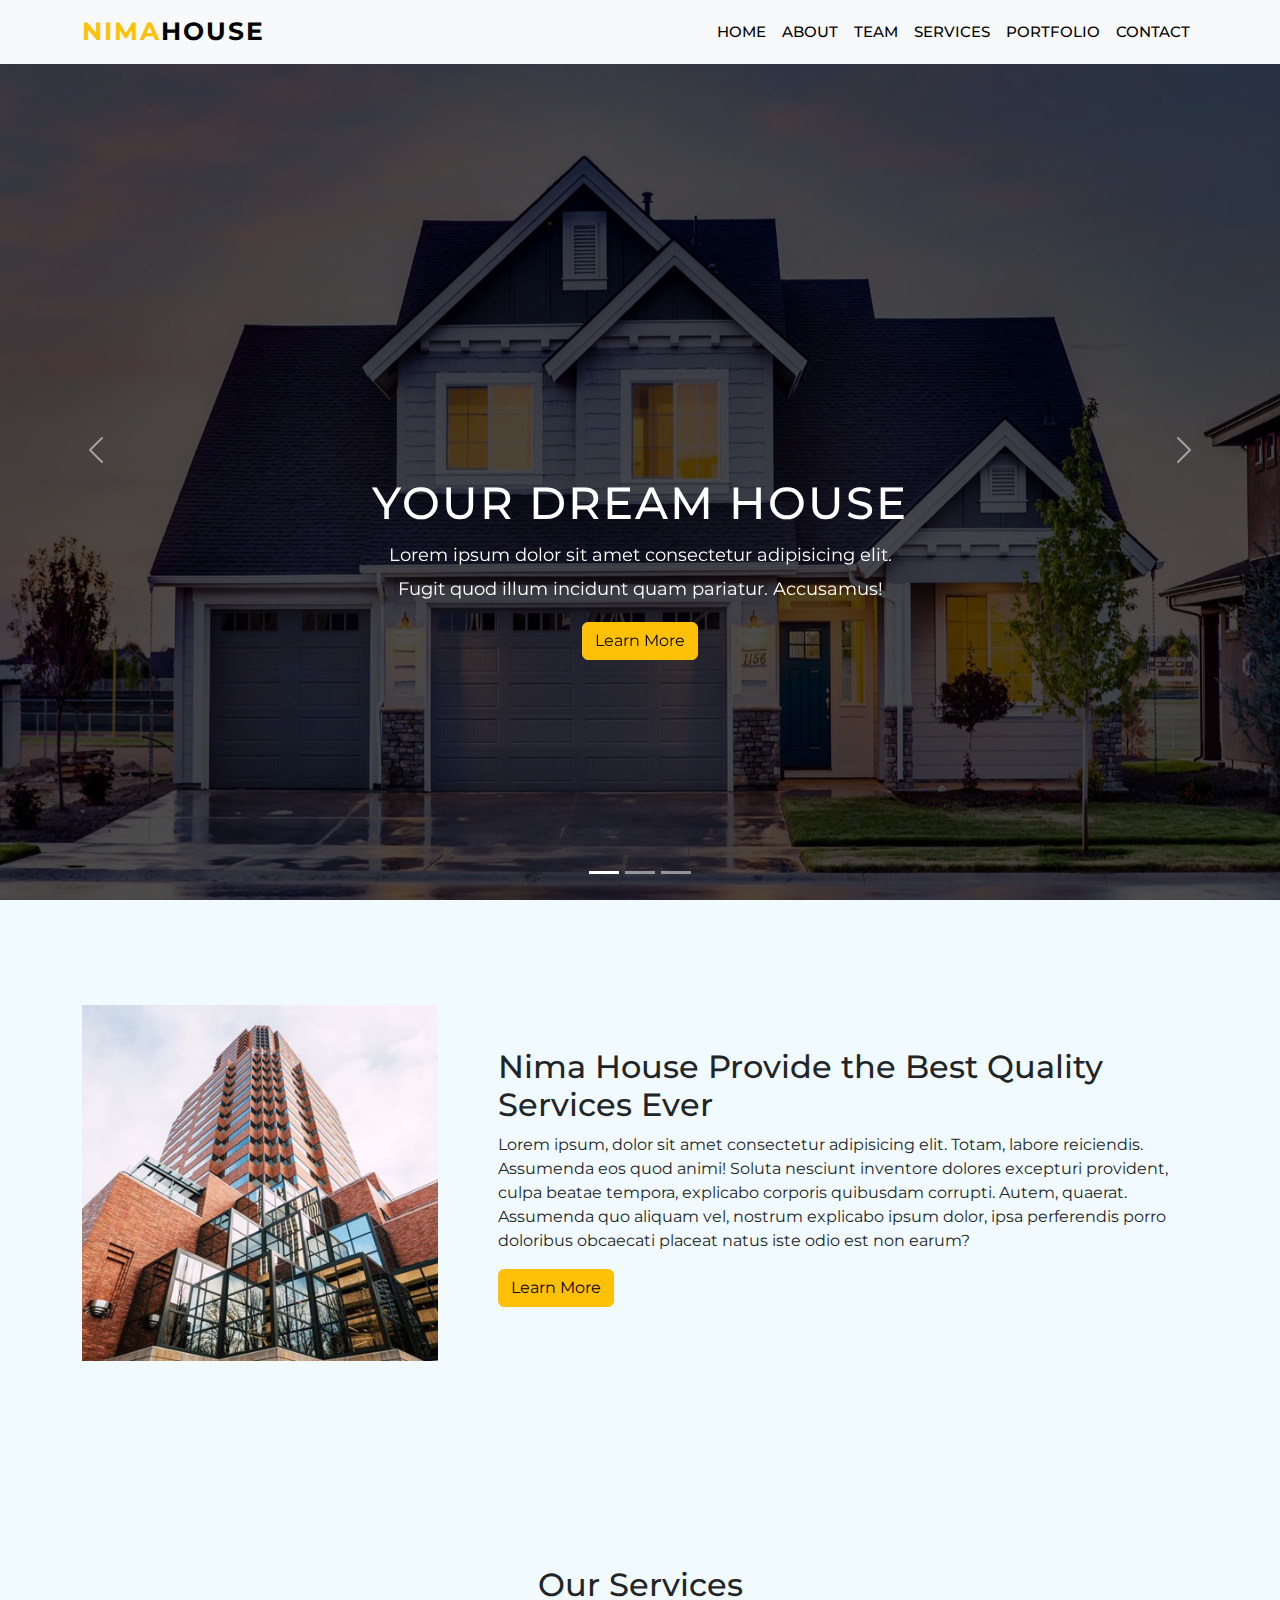
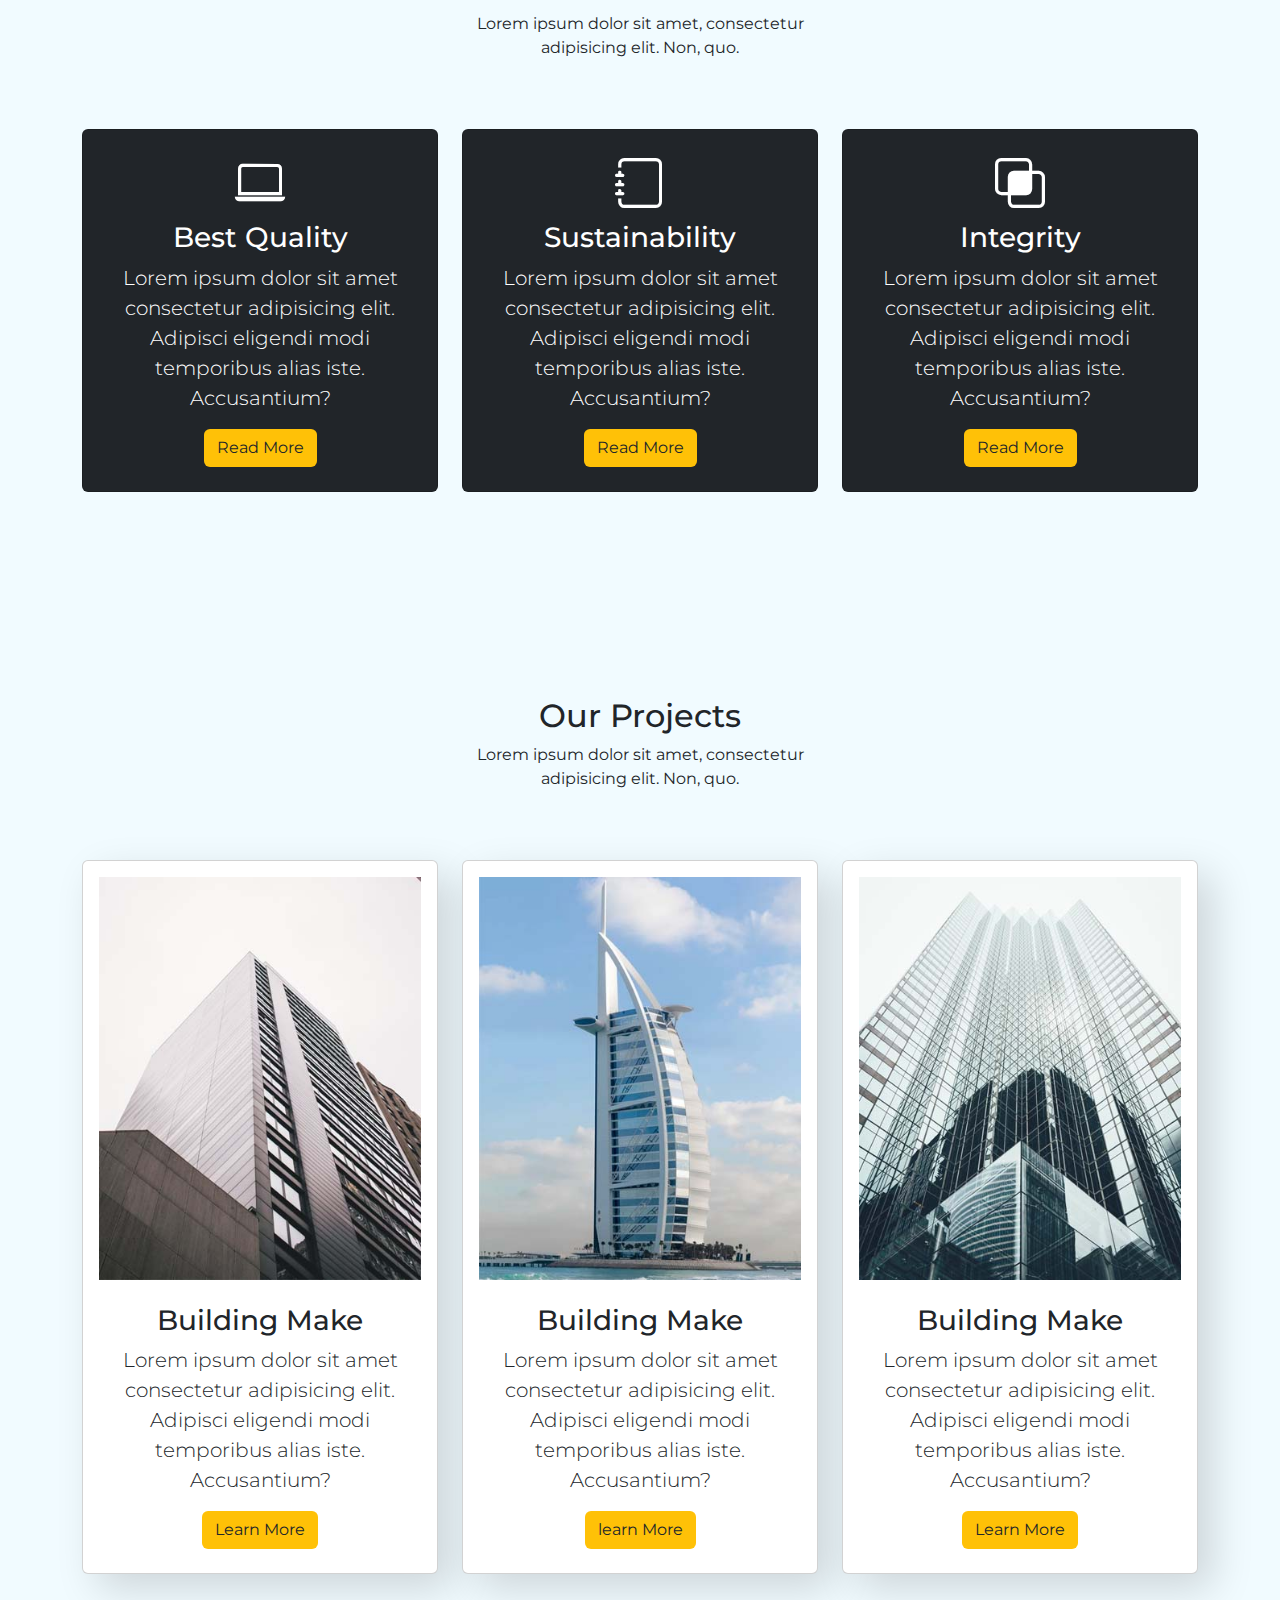
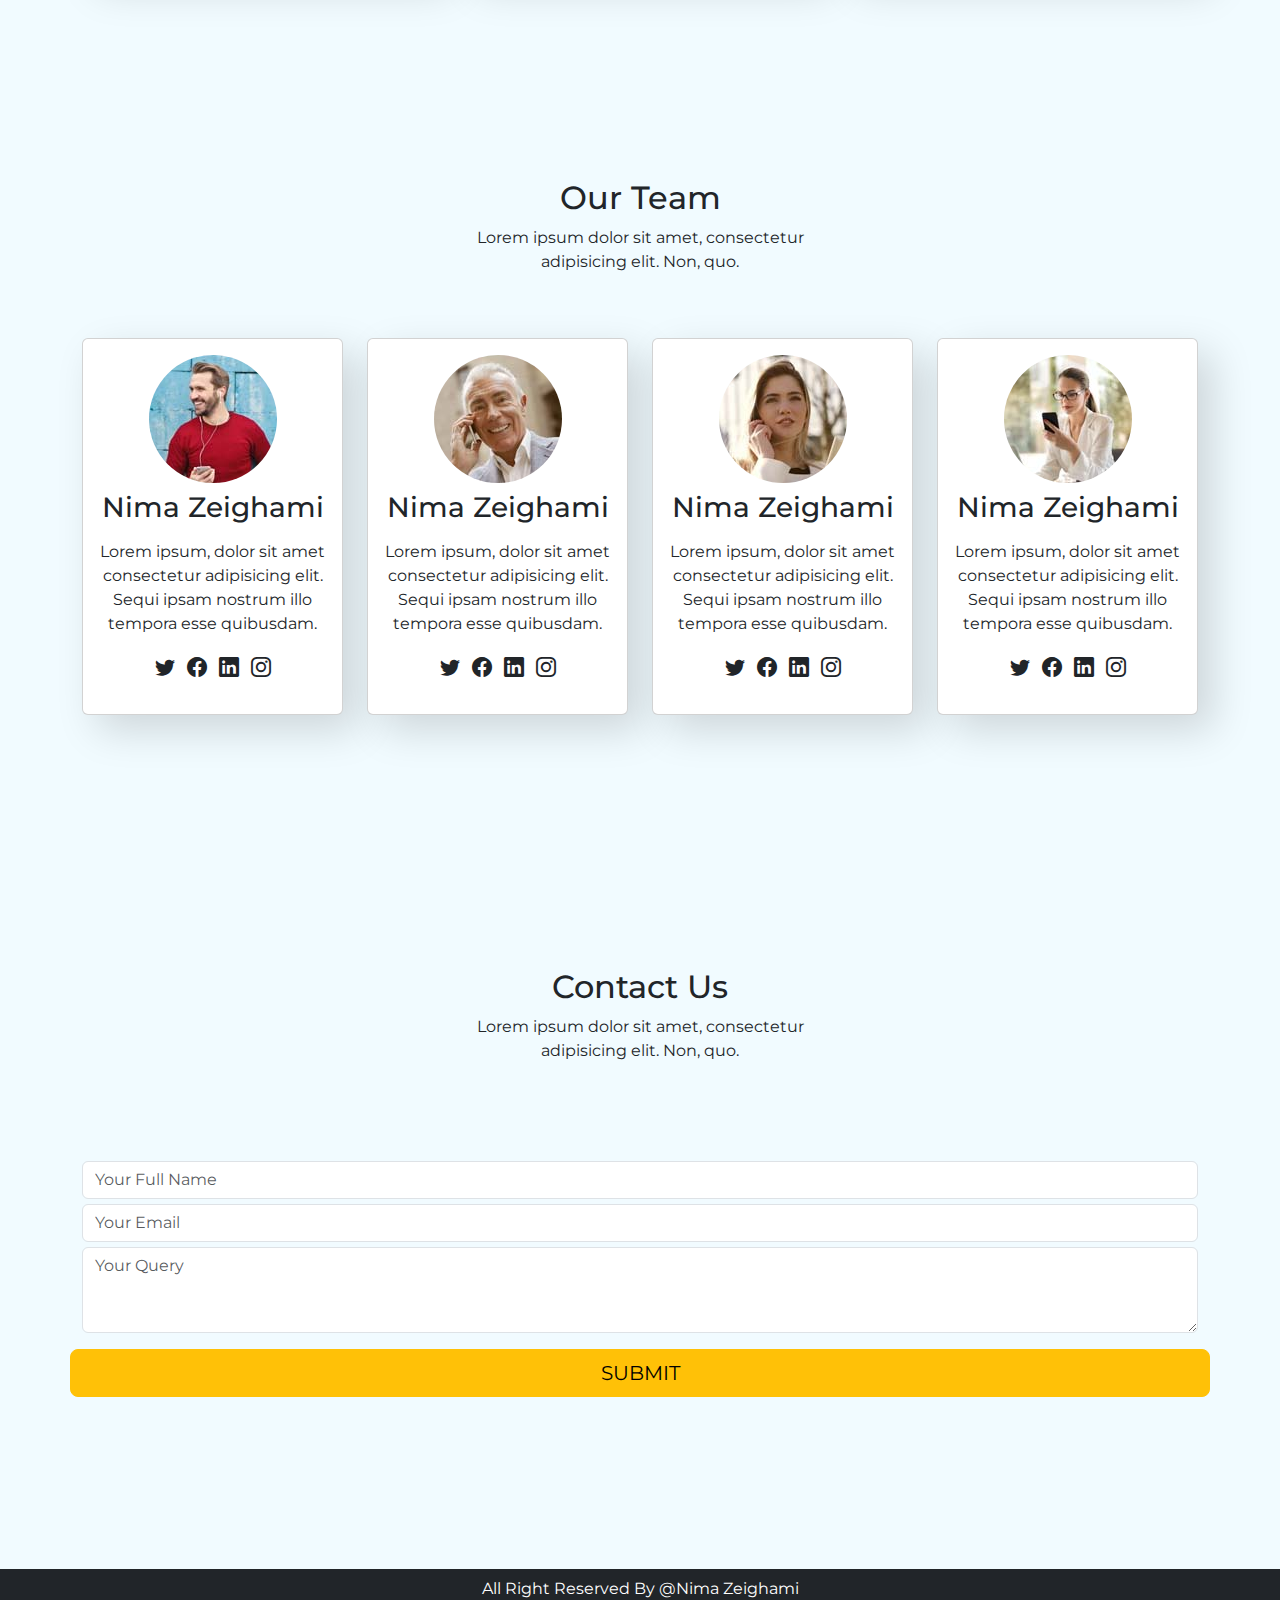
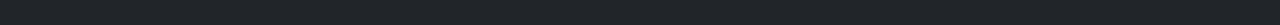
<file: Dream House/index.html>
<!DOCTYPE html>
<html lang="en">
<head>
    <meta charset="UTF-8">
    <meta http-equiv="X-UA-Compatible" content="IE=edge">
    <meta name="viewport" content="width=device-width, initial-scale=1.0">
    <title>Dream House</title>
    <link rel="stylesheet" href="https://cdn.jsdelivr.net/npm/bootstrap-icons@1.10.3/font/bootstrap-icons.css">
    <link href="https://cdn.jsdelivr.net/npm/bootstrap@5.1.3/dist/css/bootstrap.min.css" rel="stylesheet">    
    <link rel="stylesheet" href="style.css">
</head>
<body>
    

    <nav class="navbar navbar-expand-lg navbar-light bg-light fixed-top">
        <div class="container">
          <a class="navbar-brand" href="#"><span class="text-warning">Nima</span>House</a>
          <button class="navbar-toggler" type="button" data-bs-toggle="collapse" data-bs-target="#navbarSupportedContent" aria-controls="navbarSupportedContent" aria-expanded="false" aria-label="Toggle navigation">
            <span class="navbar-toggler-icon"></span>
          </button>
          <div class="collapse navbar-collapse" id="navbarSupportedContent">
            <ul class="navbar-nav    ms-auto mb-2 mb-lg-0">
              <li class="nav-item">
                <a class="nav-link" href="#home">HOME</a>
              </li>
              
              <li class="nav-item">
                <a class="nav-link" href="#about">ABOUT</a>
              </li>
              
              <li class="nav-item">
                <a class="nav-link" href="#team">TEAM</a>
              </li>
              
              <li class="nav-item">
                <a class="nav-link" href="#services">SERVICES</a>
              </li>
              
              <li class="nav-item">
                <a class="nav-link" href="#portfolio">PORTFOLIO</a>
              </li>
              
              <li class="nav-item">
                <a class="nav-link" href="#contact">CONTACT</a>
              </li>
              
              
            </ul>
            
          </div>
        </div>
      </nav>


      <div id="carouselExampleCaptions" class="carousel slide" data-bs-ride="carousel">
        <div class="carousel-indicators">
          <button type="button" data-bs-target="#carouselExampleCaptions" data-bs-slide-to="0" class="active" aria-current="true" aria-label="Slide 1"></button>
          <button type="button" data-bs-target="#carouselExampleCaptions" data-bs-slide-to="1" aria-label="Slide 2"></button>
          <button type="button" data-bs-target="#carouselExampleCaptions" data-bs-slide-to="2" aria-label="Slide 3"></button>
        </div>
        <div class="carousel-inner">
          <div class="carousel-item active">
            <img src="img/home-1.jpg" class="d-block w-100" alt="...">
            <div class="carousel-caption">
              <h5>Your Dream House</h5>
              <p>Lorem ipsum dolor sit amet consectetur adipisicing elit. Fugit quod illum incidunt quam pariatur. Accusamus!</p>
              <p><a href="#" class="btn btn-warning mt-3">Learn More</a></p>
            </div> 
          </div>
          <div class="carousel-item">
            <img src="img/home-2.jpg" class="d-block w-100" alt="...">
            <div class="carousel-caption">
                <h5>Beautiful House</h5>
                <p>Lorem ipsum dolor sit amet consectetur adipisicing elit. Fugit quod illum incidunt quam pariatur. Accusamus!</p>
                <p><a href="#" class="btn btn-warning mt-3">Learn More</a></p>
            </div>
          </div>

          <div class="carousel-item">
            <img src="img/house4.jpg" class="d-block w-100" alt="...">
            <div class="carousel-caption">
                <h5> Newest Technology</h5>
                <p>Lorem ipsum dolor sit amet consectetur adipisicing elit. Fugit quod illum incidunt quam pariatur. Accusamus!</p>
                <p><a href="#" class="btn btn-warning mt-3">Learn More</a></p>
            </div>
          </div>
        </div>
        <button class="carousel-control-prev" type="button" data-bs-target="#carouselExampleCaptions" data-bs-slide="prev">
          <span class="carousel-control-prev-icon" aria-hidden="true"></span>
          <span class="visually-hidden">Previous</span>
        </button>
        <button class="carousel-control-next" type="button" data-bs-target="#carouselExampleCaptions" data-bs-slide="next">
          <span class="carousel-control-next-icon" aria-hidden="true"></span>
          <span class="visually-hidden">Next</span>
        </button>
      </div>
    
      

    <!-- about section starts -->
	<section class="about section-padding" id="about">
		<div class="container">
			<div class="row">
				<div class="col-lg-4 col-md-12 col-12">
					<div class="about-img"><img alt="" class="img-fluid" src="img/about.jpg"></div>
				</div>
				<div class="col-lg-8 col-md-12 col-12 ps-lg-5 mt-md-5">
					<div class="about-text">
						<h2>Nima House Provide the Best Quality<br>
						Services Ever</h2>
						<p>Lorem ipsum, dolor sit amet consectetur adipisicing elit. Totam, labore reiciendis. Assumenda eos quod animi! Soluta nesciunt inventore dolores excepturi provident, culpa beatae tempora, explicabo corporis quibusdam corrupti. Autem, quaerat. Assumenda quo aliquam vel, nostrum explicabo ipsum dolor, ipsa perferendis porro doloribus obcaecati placeat natus iste odio est non earum?</p><a class="btn btn-warning" href="#">Learn More</a>
					</div>
				</div>
			</div>
		</div>
	</section>
    <!-- about section Ends -->

    	<!-- services section Starts -->
	<section class="services section-padding" id="services">
		<div class="container">
			<div class="row">
				<div class="col-md-12">
					<div class="section-header text-center pb-5">
						<h2>Our Services</h2>
						<p>Lorem ipsum dolor sit amet, consectetur<br>
						adipisicing elit. Non, quo.</p>
					</div>
				</div>
			</div>
			<div class="row">
				<div class="col-12 col-md-12 col-lg-4">
					<div class="card text-white text-center bg-dark pb-2">
						<div class="card-body">
							<i class="bi bi-laptop"></i>
							<h3 class="card-title">Best Quality</h3>
							<p class="lead">Lorem ipsum dolor sit amet consectetur adipisicing elit. Adipisci eligendi modi temporibus alias iste. Accusantium?</p><button class="btn bg-warning text-dark">Read More</button>
						</div>
					</div>
				</div>
				<div class="col-12 col-md-12 col-lg-4">
					<div class="card text-white text-center bg-dark pb-2">
						<div class="card-body">
							<i class="bi bi-journal"></i>
							<h3 class="card-title">Sustainability</h3>
							<p class="lead">Lorem ipsum dolor sit amet consectetur adipisicing elit. Adipisci eligendi modi temporibus alias iste. Accusantium?</p><button class="btn bg-warning text-dark">Read More</button>
						</div>
					</div>
				</div>
				<div class="col-12 col-md-12 col-lg-4">
					<div class="card text-white text-center bg-dark pb-2">
						<div class="card-body">
							<i class="bi bi-intersect"></i>
							<h3 class="card-title">Integrity</h3>
							<p class="lead">Lorem ipsum dolor sit amet consectetur adipisicing elit. Adipisci eligendi modi temporibus alias iste. Accusantium?</p><button class="btn bg-warning text-dark">Read More</button>
						</div>
					</div>
				</div>
			</div>
		</div>
	</section>
     <!-- services section Ends -->
    

    <!-- portfolio strats -->
	<section class="portfolio section-padding" id="portfolio">
		<div class="container">
			<div class="row">
				<div class="col-md-12">
					<div class="section-header text-center pb-5">
						<h2>Our Projects</h2>
						<p>Lorem ipsum dolor sit amet, consectetur<br>
						adipisicing elit. Non, quo.</p>
					</div>
				</div>
			</div>
			<div class="row">
				<div class="col-12 col-md-12 col-lg-4">
					<div class="card text-light text-center bg-white pb-2">
						<div class="card-body text-dark">
							<div class="img-area mb-4"><img alt="" class="img-fluid" src="img/project-1.jpg"></div>
							<h3 class="card-title">Building Make</h3>
							<p class="lead">Lorem ipsum dolor sit amet consectetur adipisicing elit. Adipisci eligendi modi temporibus alias iste. Accusantium?</p><button class="btn bg-warning text-dark">Learn More</button>
						</div>
					</div>
				</div>
				<div class="col-12 col-md-12 col-lg-4">
					<div class="card text-light text-center bg-white pb-2">
						<div class="card-body text-dark">
							<div class="img-area mb-4"><img alt="" class="img-fluid" src="img/project-2.jpg"></div>
							<h3 class="card-title">Building Make</h3>
							<p class="lead">Lorem ipsum dolor sit amet consectetur adipisicing elit. Adipisci eligendi modi temporibus alias iste. Accusantium?</p><button class="btn bg-warning text-dark">learn More</button>
						</div>
					</div>
				</div>
				<div class="col-12 col-md-12 col-lg-4">
					<div class="card text-light text-center bg-white pb-2">
						<div class="card-body text-dark">
							<div class="img-area mb-4"><img alt="" class="img-fluid" src="img/project-3.jpg"></div>
							<h3 class="card-title">Building Make</h3>
							<p class="lead">Lorem ipsum dolor sit amet consectetur adipisicing elit. Adipisci eligendi modi temporibus alias iste. Accusantium?</p><button class="btn bg-warning text-dark">Learn More</button>
						</div>
					</div>
				</div>
			</div>
		</div>
	</section>
    <!-- portfolio ends -->


    <!-- team starts -->
	<section class="team section-padding" id="team">
		<div class="container">
			<div class="row">
				<div class="col-md-12">
					<div class="section-header text-center pb-5">
						<h2>Our Team</h2>
						<p>Lorem ipsum dolor sit amet, consectetur<br>
						adipisicing elit. Non, quo.</p>
					</div>
				</div>
			</div>
			<div class="row">
				<div class="col-12 col-md-6 col-lg-3">
					<div class="card text-center">
						<div class="card-body">
							<img alt="" class="img-fluid rounded-circle" src="img/team-1.jpg">
							<h3 class="card-title py-2">Nima Zeighami</h3>
							<p class="card-text">Lorem ipsum, dolor sit amet consectetur adipisicing elit. Sequi ipsam nostrum illo tempora esse quibusdam.</p>
							<p class="socials"><i class="bi bi-twitter text-dark mx-1"></i> <i class="bi bi-facebook text-dark mx-1"></i> <i class="bi bi-linkedin text-dark mx-1"></i> <i class="bi bi-instagram text-dark mx-1"></i></p>
						</div>
					</div>
				</div>
				<div class="col-12 col-md-6 col-lg-3">
					<div class="card text-center">
						<div class="card-body">
							<img alt="" class="img-fluid rounded-circle" src="img/team-2.jpg">
							<h3 class="card-title py-2">Nima Zeighami</h3>
							<p class="card-text">Lorem ipsum, dolor sit amet consectetur adipisicing elit. Sequi ipsam nostrum illo tempora esse quibusdam.</p>
							<p class="socials"><i class="bi bi-twitter text-dark mx-1"></i> <i class="bi bi-facebook text-dark mx-1"></i> <i class="bi bi-linkedin text-dark mx-1"></i> <i class="bi bi-instagram text-dark mx-1"></i></p>
						</div>
					</div>
				</div>
				<div class="col-12 col-md-6 col-lg-3">
					<div class="card text-center">
						<div class="card-body">
							<img alt="" class="img-fluid rounded-circle" src="img/team-3.jpg">
							<h3 class="card-title py-2">Nima Zeighami</h3>
							<p class="card-text">Lorem ipsum, dolor sit amet consectetur adipisicing elit. Sequi ipsam nostrum illo tempora esse quibusdam.</p>
							<p class="socials"><i class="bi bi-twitter text-dark mx-1"></i> <i class="bi bi-facebook text-dark mx-1"></i> <i class="bi bi-linkedin text-dark mx-1"></i> <i class="bi bi-instagram text-dark mx-1"></i></p>
						</div>
					</div>
				</div>
				<div class="col-12 col-md-6 col-lg-3">
					<div class="card text-center">
						<div class="card-body">
							<img alt="" class="img-fluid rounded-circle" src="img/team-4.jpg">
							<h3 class="card-title py-2">Nima Zeighami</h3>
							<p class="card-text">Lorem ipsum, dolor sit amet consectetur adipisicing elit. Sequi ipsam nostrum illo tempora esse quibusdam.</p>
							<p class="socials"><i class="bi bi-twitter text-dark mx-1"></i> <i class="bi bi-facebook text-dark mx-1"></i> <i class="bi bi-linkedin text-dark mx-1"></i> <i class="bi bi-instagram text-dark mx-1"></i></p>
						</div>
					</div>
				</div>
			</div>
		</div>
	</section>
    <!-- team ends -->



    <!-- Contact starts -->
	<section class="contact section-padding" id="contact">
		<div class="container mt-5 mb-5">
			<div class="row">
				<div class="col-md-12">
					<div class="section-header text-center pb-5">
						<h2>Contact Us</h2>
						<p>Lorem ipsum dolor sit amet, consectetur<br>
						adipisicing elit. Non, quo.</p>
					</div>
				</div>
			</div>
			<div class="row m-0">
				<div class="col-md-12 p-0 pt-4 pb-4">
                    <div class="row">
                        <div class="col-md-12">
                            <div class="md-3">
                                <input type="text" class="form-control " required placeholder="Your Full Name">
                            </div>
                        </div>
                        <div class="col-md-12">
                            <div class="md-3">
                                <input type="email" class="form-control " required placeholder="Your Email">
                            </div>
                        </div>
                        <div class="col-md-12">
                            <div class="md-3">
                                <textarea name=""rows="3" required class="form-control" placeholder="Your Query "></textarea>
                            </div>
                        </div>

                        <button class="btn btn-warning btn-lg btn-clock mt-3">SUBMIT</button>

                    </div>

				</div>
			</div>
		</div>
	</section>
    
    <!-- contact ends -->
	<!-- footer starts -->
	<footer class="bg-dark p-2 text-center">
		<div class="container">
			<p class="text-white">All Right Reserved By @Nima Zeighami</p>
		</div>
	</footer>
	<!-- footer ends -->












    <script src="https://cdn.jsdelivr.net/npm/bootstrap@5.1.3/dist/js/bootstrap.bundle.min.js" ></script>
</body>
</html>
</file>
<file: Dream House/style.css>
@import url('https://fonts.googleapis.com/css2?family=Montserrat:wght@400;500;700&display=swap');
* {
	font-family: 'Montserrat', sans-serif;
}
body {
	background: #f1fbff;
}
.section-padding {
	padding: 100px 0;
}
.carousel-item {
	height: 100vh;
	min-height: 300px;
}
.carousel-caption {
	bottom: 220px;
	z-index: 2;
}
.carousel-caption h5 {
	font-size: 45px;
	text-transform: uppercase;
	letter-spacing: 2px;
	margin-top: 25px;
}
.carousel-caption p {
	width: 60%;
	margin: auto;
	font-size: 18px;
	line-height: 1.9;
}
.carousel-inner:before {
	content: '';
	position: absolute;
	width: 100%;
	height: 100%;
	top: 0;
	left: 0;
	background: rgba(0, 0, 0, 0.7);
	z-index: 1;
}
.navbar .getstarted {
	background: #106eea;
	margin-left: 30px;
	border-radius: 4px;
	font-weight: 400;
	color: #fff;
	text-decoration: none;
	padding: .5rem 1rem;
	line-height: 2.3;
}
.navbar-nav a {
	font-size: 15px;
	text-transform: uppercase;
	font-weight: 500;
}
.navbar-light .navbar-brand {
	color: #000;
	font-size: 25px;
	text-transform: uppercase;
	font-weight: bold;
	letter-spacing: 2px;
}
.navbar-light .navbar-brand:focus, .navbar-light .navbar-brand:hover {
	color: #000;
}
.navbar-light .navbar-nav .nav-link {
	color: #000;
}
.navbar-light .navbar-nav .nav-link:focus, .navbar-light .navbar-nav .nav-link:hover {
	color: #000;
}
.w-100 {
	height: 100vh;
}

.navbar-toggler {
	padding: 1px 5px;
	font-size: 18px;
	line-height: 0.3;
	background: #fff;
}
.portfolio .card {
	box-shadow: 15px 15px 40px rgba(0, 0, 0, 0.15);
}
.team .card {
	box-shadow: 15px 15px 40px rgba(0, 0, 0, 0.15);
}
.services .card-body i {
	font-size: 50px;
}
.team .card-body i {
	font-size: 20px;
}
@media only screen and (min-width: 768px) and (max-width: 991px) {
	.carousel-caption {
		bottom: 370px;
	}
	.carousel-caption p {
		width: 100%;
	}
	.card {
		margin-bottom: 30px;
	}
	.img-area img {
		width: 100%;
	}
}
@media only screen and (max-width: 767px) {
	.navbar-nav {
		text-align: center;
	}
	.carousel-caption {
		bottom: 125px;
	}
	.carousel-caption h5 {
		font-size: 17px;
	}
	.carousel-caption a {
		padding: 10px 15px;
		font-size: 15px;
	}
	.carousel-caption p {
		width: 100%;
		line-height: 1.6;
		font-size: 12px;
	}
	.about-text {
		padding-top: 50px;
	}
	.card {
		margin-bottom: 30px;
	}
}

.col-md-12{
    margin-top: 5px ;
}
</file>
